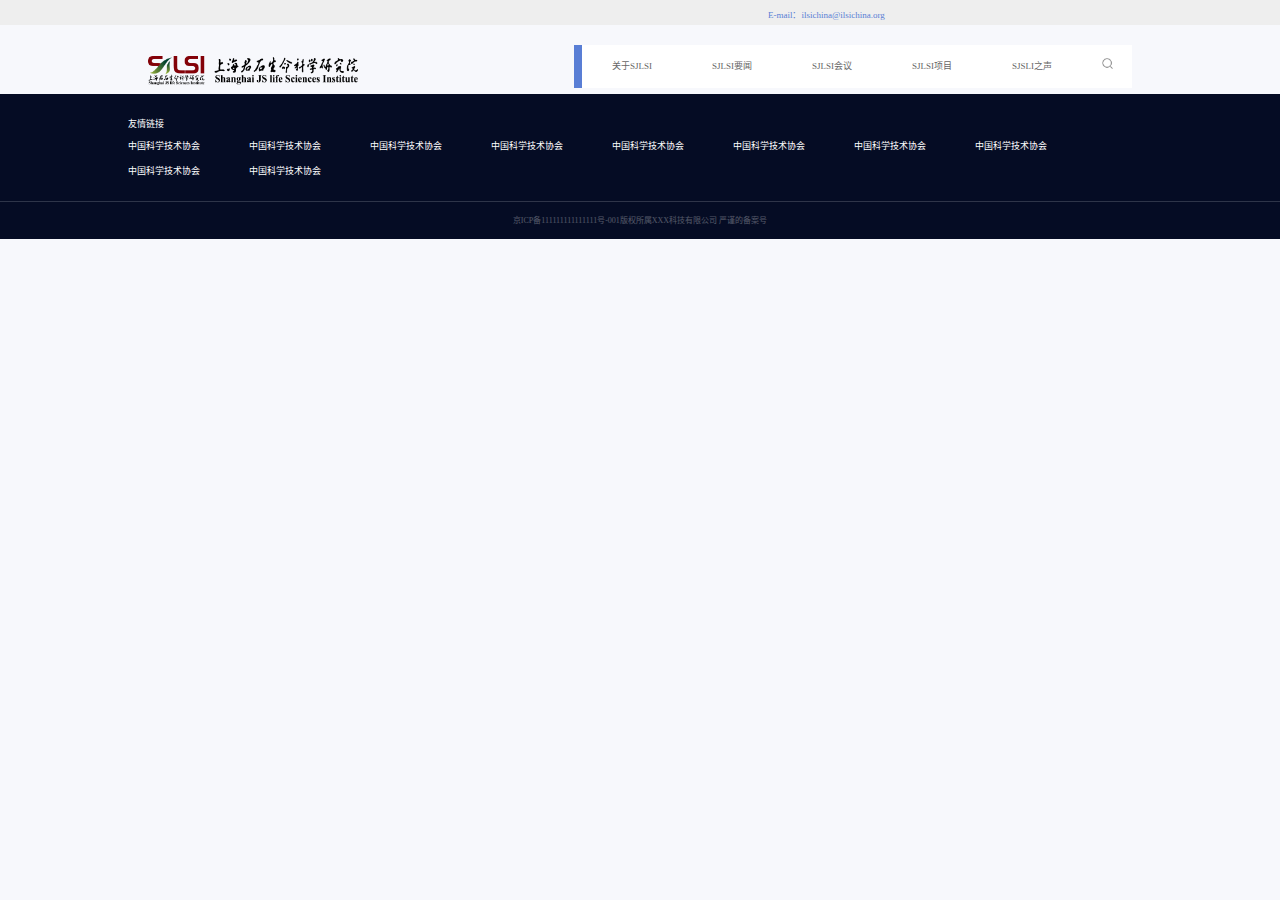
<file: base.html>
<!DOCTYPE html>
<html lang="zh-CN">
<head>
  <title>hah</title>
  <meta charset="UTF-8">
  <link rel="stylesheet" href="css/index.css">


</head>
<body>
<div class="wrap">
  <!--顶部灰色登录注册-->
  <div class="tip">
    <div class="tip_left"></div>
    <div class="tip_right">
      <span class="emil">E-mail：ilsichina@ilsichina.org</span>
      <!--<span class="login_r m">登录</span>-->
      <!--<span class="login_r">注册</span>-->
    </div>
  </div>
  <!--公共菜单栏-->
  <div class="menu">
   <div class="menu_inner">
     <div class="logo">
       <img src="images/logo.png" alt="">
     </div>
     <div class="menu_right">
       <ul>
         <li><a href="">关于SJLSI</a></li>
         <li><a href="news.html">SJLSI要闻</a></li>
         <li><a href="">SJLSI会议</a></li>
         <li><a href="">SJLSI项目</a></li>
         <li><a href="">SJSLI之声</a></li>
         <li class="search">
           <img class="se" src="images/search.png" alt="">
         </li>
       </ul>
     </div>
   </div>
  </div>
  <!--中间内容部分 todo-->


  <!--底部页脚-->
  <div class="footer">

    <div class="jump">
      <h1>友情链接</h1>
      <ul>
        <li>中国科学技术协会</li>
        <li>中国科学技术协会</li>
        <li>中国科学技术协会</li>
        <li>中国科学技术协会</li>
        <li>中国科学技术协会</li>
        <li>中国科学技术协会</li>
        <li>中国科学技术协会</li>
        <li>中国科学技术协会</li>
        <li>中国科学技术协会</li>
        <li>中国科学技术协会</li>

      </ul>
    </div>
    <div class="line">
      京ICP备111111111111111号-001版权所属XXX科技有限公司 严谨的备案号
    </div>
  </div>
</div>


</body>
</html>
</file>
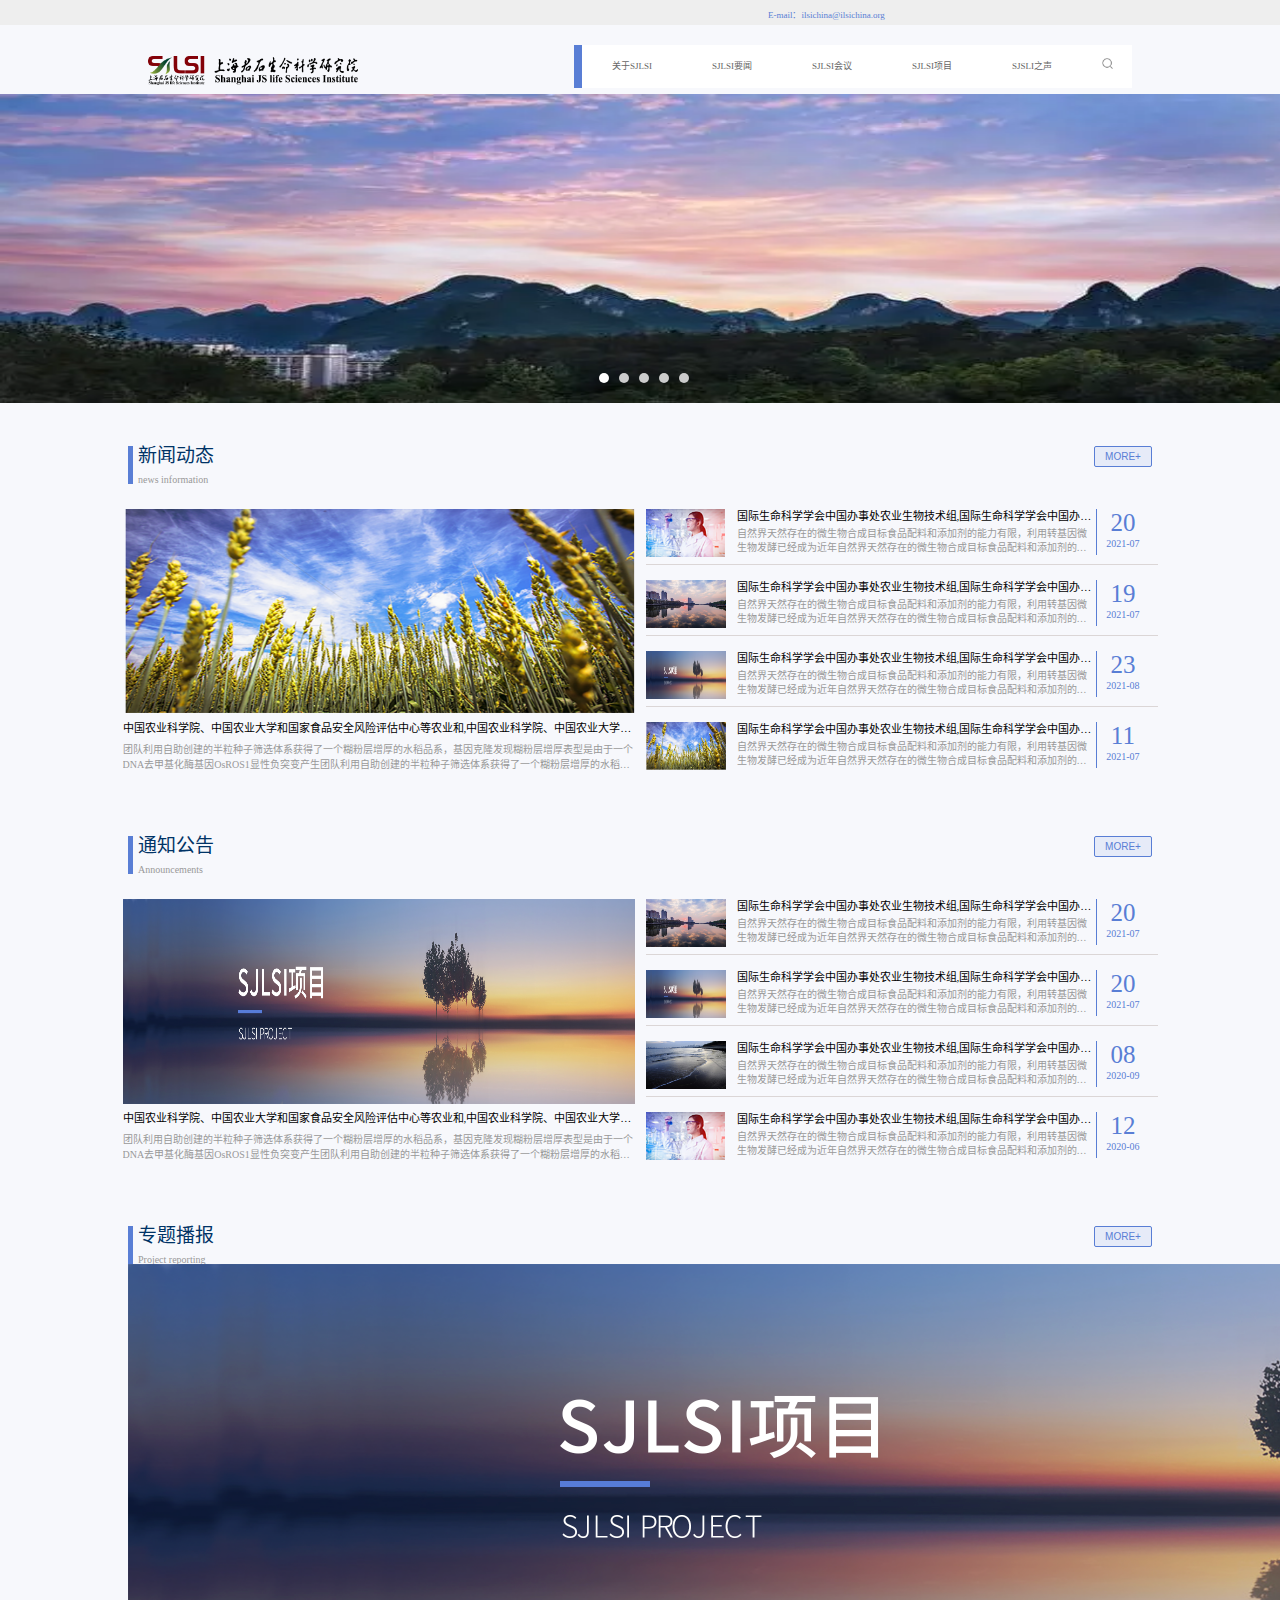
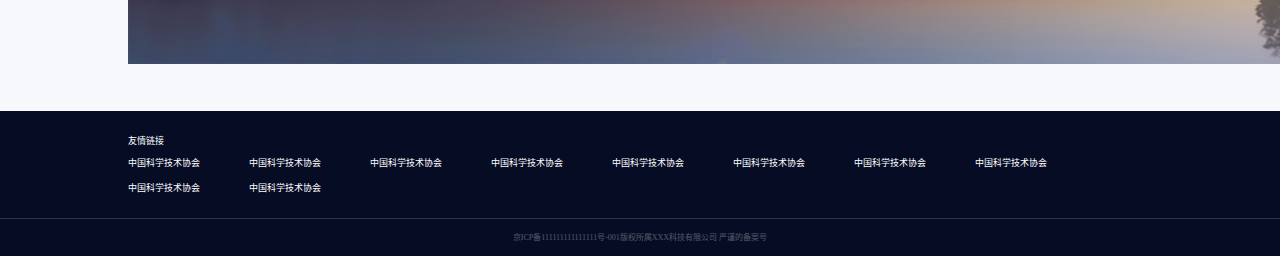
<file: news.html>
<!DOCTYPE html>
<html lang="zh-CN">
<head>
  <title>生物科技网站</title>
  <meta charset="UTF-8">
  <link rel="stylesheet" href="css/index.css">
  <link rel="stylesheet" href="css/xiao.css">
  <script type="text/javascript" src="./js/index.js"></script>
</head>
<body>
<div class="wrap">
  <!--顶部灰色登录注册-->
  <div class="tip">
    <div class="tip_left"></div>
    <div class="tip_right">
      <span class="emil">E-mail：ilsichina@ilsichina.org</span>
      <!--<span class="login_r m">登录</span>-->
      <!--<span class="login_r">注册</span>-->
    </div>
  </div>
  <!--公共菜单栏-->
  <div class="menu">
   <div class="menu_inner">
     <div class="logo">
       <img src="images/logo.png" alt="">
     </div>
     <div class="menu_right">
       <ul>
         <li><a href="">关于SJLSI</a></li>
         <li><a href="news.html">SJLSI要闻</a></li>
         <li><a href="">SJLSI会议</a></li>
         <li><a href="">SJLSI项目</a></li>
         <li><a href="">SJSLI之声</a></li>
         <li class="search">
           <img class="se" src="images/search.png" alt="">
         </li>
       </ul>
     </div>
   </div>
  </div>
  <!--轮播图-->
  <div id= "parent">
    <div id="uls">
      <ul id="img_ul">
        <!--链接跳转的页面-->
        <li><a href="http://www.baidu.com"><img src="images/1%20(1).webp"/></a></li>
        <li><img src="images/1%20(2).webp"/></li>
        <li><img src="images/1%20(1).jpg"/></li>
        <li><img src="images/1%20(2).jpg"/></li>
        <li><img src="images/1%20(3).jpg"/></li>
      </ul>
      <ul id='litCir_ul'></ul>
    </div>
    <div id="buttons">
      <span id="left">&lt;</span>
      <span id="right">&gt;</span>
    </div>
  </div>
  <!--中间部分-->
  <div class="center">
    <!--新闻动态大循环外侧-->
    <div class="new">
       <div class="new_title">
         <span class="title">新闻动态</span>
         <a href="" class="more">MORE+</a>
         <div class="title_min">news information</div>
       </div>

      <div class="new_img">
        <div class="new_left">
          <img src="images/lun2.png" alt="">
          <h2>中国农业科学院、中国农业大学和国家食品安全风险评估中心等农业和,中国农业科学院、中国农业大学和国家食品安全风险评估中心等农业和中国农业科学院、中国农业大学和国家食品安全风险评估中心等农业和中国农业科学院、中国农业大学和国家食品安全风险评估中心等农业和中国农业科学院、中国农业大学和国家食品安全风险评估中心等农业和中国农业科学院、中国农业大学和国家食品安全风险评估中心等农业和</h2>
          <p>
            团队利用自助创建的半粒种子筛选体系获得了一个糊粉层增厚的水稻品系，基因克隆发现糊粉层增厚表型是由于一个DNA去甲基化酶基因OsROS1显性负突变产生团队利用自助创建的半粒种子筛选体系获得了一个糊粉层增厚的水稻品系，基因克隆发现糊粉层增厚表型是由于一个DNA去甲基化酶基因OsROS1显性负突变产生团队利用自助创建的半粒种子筛选体系获得了一个糊粉层增厚的水稻品系，基因克隆发现糊粉层增厚表型是由于一个DNA去甲基化酶基因OsROS1显性负突变产生

          </p>
        </div>
        <div class="new_right">
          <!--每一条循环数据-->
          <div class="new_item">
            <div class="s_img">
              <img src="images/min.png" alt="">
            </div>
            <div class="text_tip">
              <h2>国际生命科学学会中国办事处农业生物技术组,国际生命科学学会中国办事处农业生物技术组国际生命科学学会中国办事处农业生物技术组</h2>
              <p>
                自然界天然存在的微生物合成目标食品配料和添加剂的能力有限，利用转基因微生物发酵已经成为近年自然界天然存在的微生物合成目标食品配料和添加剂的能力有限，利用转基因微生物发酵已经成为近年自然界天然存在的微生物合成目标食品配料和添加剂的能力有限，利用转基因微生物发酵已经成为近年自然界天然存在的微生物合成目标食品配料和添加剂的能力有限，利用转基因微生物发酵已经成为近年
              </p>
            </div>
            <div class="date">
              <div class="day">20</div>
              <div class="year">2021-07</div>
            </div>
          </div>
          <!--每一条循环数据-->
          <div class="new_item">
            <div class="s_img">
              <img src="images/1%20(3).jpg" alt="">
            </div>
            <div class="text_tip">
              <h2>国际生命科学学会中国办事处农业生物技术组,国际生命科学学会中国办事处农业生物技术组国际生命科学学会中国办事处农业生物技术组</h2>
              <p>
                自然界天然存在的微生物合成目标食品配料和添加剂的能力有限，利用转基因微生物发酵已经成为近年自然界天然存在的微生物合成目标食品配料和添加剂的能力有限，利用转基因微生物发酵已经成为近年自然界天然存在的微生物合成目标食品配料和添加剂的能力有限，利用转基因微生物发酵已经成为近年自然界天然存在的微生物合成目标食品配料和添加剂的能力有限，利用转基因微生物发酵已经成为近年
              </p>
            </div>
            <div class="date">
              <div class="day">19</div>
              <div class="year">2021-07</div>
            </div>
          </div>
          <!--每一条循环数据-->
          <div class="new_item">
            <div class="s_img">
              <img src="images/lun3.png" alt="">
            </div>
            <div class="text_tip">
              <h2>国际生命科学学会中国办事处农业生物技术组,国际生命科学学会中国办事处农业生物技术组国际生命科学学会中国办事处农业生物技术组</h2>
              <p>
                自然界天然存在的微生物合成目标食品配料和添加剂的能力有限，利用转基因微生物发酵已经成为近年自然界天然存在的微生物合成目标食品配料和添加剂的能力有限，利用转基因微生物发酵已经成为近年自然界天然存在的微生物合成目标食品配料和添加剂的能力有限，利用转基因微生物发酵已经成为近年自然界天然存在的微生物合成目标食品配料和添加剂的能力有限，利用转基因微生物发酵已经成为近年
              </p>
            </div>
            <div class="date">
              <div class="day">23</div>
              <div class="year">2021-08</div>
            </div>
          </div>
          <!--每一条循环数据-->
          <div class="new_item">
            <div class="s_img">
              <img src="images/lun2.png" alt="">
            </div>
            <div class="text_tip">
              <h2>国际生命科学学会中国办事处农业生物技术组,国际生命科学学会中国办事处农业生物技术组国际生命科学学会中国办事处农业生物技术组</h2>
              <p>
                自然界天然存在的微生物合成目标食品配料和添加剂的能力有限，利用转基因微生物发酵已经成为近年自然界天然存在的微生物合成目标食品配料和添加剂的能力有限，利用转基因微生物发酵已经成为近年自然界天然存在的微生物合成目标食品配料和添加剂的能力有限，利用转基因微生物发酵已经成为近年自然界天然存在的微生物合成目标食品配料和添加剂的能力有限，利用转基因微生物发酵已经成为近年
              </p>
            </div>
            <div class="date">
              <div class="day">11</div>
              <div class="year">2021-07</div>
            </div>
          </div>

        </div>
      </div>

    </div>
    <!--通知公告-->
    <div class="new">
       <div class="new_title">
         <span class="title">通知公告</span>
         <a href="" class="more">MORE+</a>
         <div class="title_min">Announcements</div>
       </div>

      <div class="new_img">
        <div class="new_left">
          <img src="images/lun3.png" alt="">
          <h2>中国农业科学院、中国农业大学和国家食品安全风险评估中心等农业和,中国农业科学院、中国农业大学和国家食品安全风险评估中心等农业和中国农业科学院、中国农业大学和国家食品安全风险评估中心等农业和中国农业科学院、中国农业大学和国家食品安全风险评估中心等农业和中国农业科学院、中国农业大学和国家食品安全风险评估中心等农业和中国农业科学院、中国农业大学和国家食品安全风险评估中心等农业和</h2>
          <p>
            团队利用自助创建的半粒种子筛选体系获得了一个糊粉层增厚的水稻品系，基因克隆发现糊粉层增厚表型是由于一个DNA去甲基化酶基因OsROS1显性负突变产生团队利用自助创建的半粒种子筛选体系获得了一个糊粉层增厚的水稻品系，基因克隆发现糊粉层增厚表型是由于一个DNA去甲基化酶基因OsROS1显性负突变产生团队利用自助创建的半粒种子筛选体系获得了一个糊粉层增厚的水稻品系，基因克隆发现糊粉层增厚表型是由于一个DNA去甲基化酶基因OsROS1显性负突变产生

          </p>
        </div>
        <div class="new_right">
          <!--每一条循环数据-->
          <div class="new_item">
            <div class="s_img">
              <img src="images/1%20(3).jpg" alt="">
            </div>
            <div class="text_tip">
              <h2>国际生命科学学会中国办事处农业生物技术组,国际生命科学学会中国办事处农业生物技术组国际生命科学学会中国办事处农业生物技术组</h2>
              <p>
                自然界天然存在的微生物合成目标食品配料和添加剂的能力有限，利用转基因微生物发酵已经成为近年自然界天然存在的微生物合成目标食品配料和添加剂的能力有限，利用转基因微生物发酵已经成为近年自然界天然存在的微生物合成目标食品配料和添加剂的能力有限，利用转基因微生物发酵已经成为近年自然界天然存在的微生物合成目标食品配料和添加剂的能力有限，利用转基因微生物发酵已经成为近年
              </p>
            </div>
            <div class="date">
              <div class="day">20</div>
              <div class="year">2021-07</div>
            </div>
          </div>
          <!--每一条循环数据-->
          <div class="new_item">
            <div class="s_img">
              <img src="images/lun3.png" alt="">
            </div>
            <div class="text_tip">
              <h2>国际生命科学学会中国办事处农业生物技术组,国际生命科学学会中国办事处农业生物技术组国际生命科学学会中国办事处农业生物技术组</h2>
              <p>
                自然界天然存在的微生物合成目标食品配料和添加剂的能力有限，利用转基因微生物发酵已经成为近年自然界天然存在的微生物合成目标食品配料和添加剂的能力有限，利用转基因微生物发酵已经成为近年自然界天然存在的微生物合成目标食品配料和添加剂的能力有限，利用转基因微生物发酵已经成为近年自然界天然存在的微生物合成目标食品配料和添加剂的能力有限，利用转基因微生物发酵已经成为近年
              </p>
            </div>
            <div class="date">
              <div class="day">20</div>
              <div class="year">2021-07</div>
            </div>
          </div>
          <!--每一条循环数据-->
          <div class="new_item">
            <div class="s_img">
              <img src="images/1%20(1).jpg" alt="">
            </div>
            <div class="text_tip">
              <h2>国际生命科学学会中国办事处农业生物技术组,国际生命科学学会中国办事处农业生物技术组国际生命科学学会中国办事处农业生物技术组</h2>
              <p>
                自然界天然存在的微生物合成目标食品配料和添加剂的能力有限，利用转基因微生物发酵已经成为近年自然界天然存在的微生物合成目标食品配料和添加剂的能力有限，利用转基因微生物发酵已经成为近年自然界天然存在的微生物合成目标食品配料和添加剂的能力有限，利用转基因微生物发酵已经成为近年自然界天然存在的微生物合成目标食品配料和添加剂的能力有限，利用转基因微生物发酵已经成为近年
              </p>
            </div>
            <div class="date">
              <div class="day">08</div>
              <div class="year">2020-09</div>
            </div>
          </div>
          <!--每一条循环数据-->
          <div class="new_item">
            <div class="s_img">
              <img src="images/min.png" alt="">
            </div>
            <div class="text_tip">
              <h2>国际生命科学学会中国办事处农业生物技术组,国际生命科学学会中国办事处农业生物技术组国际生命科学学会中国办事处农业生物技术组</h2>
              <p>
                自然界天然存在的微生物合成目标食品配料和添加剂的能力有限，利用转基因微生物发酵已经成为近年自然界天然存在的微生物合成目标食品配料和添加剂的能力有限，利用转基因微生物发酵已经成为近年自然界天然存在的微生物合成目标食品配料和添加剂的能力有限，利用转基因微生物发酵已经成为近年自然界天然存在的微生物合成目标食品配料和添加剂的能力有限，利用转基因微生物发酵已经成为近年
              </p>
            </div>
            <div class="date">
              <div class="day">12</div>
              <div class="year">2020-06</div>
            </div>
          </div>

        </div>
      </div>

    </div>
    <!--专题播报-->
    <div class="new">
       <div class="new_title">
         <span class="title">专题播报</span>
         <a href="" class="more">MORE+</a>
         <div class="title_min">Project reporting</div>
       </div>

      <div class="project_img">
        <div class="wrap">
          <img src="images/lun3.png" alt="">
        </div>

      </div>

    </div>

    <!---->
  </div>


  <!--底部页脚-->
  <div class="footer">

    <div class="jump">
      <h1>友情链接</h1>
      <ul>
        <li>中国科学技术协会</li>
        <li>中国科学技术协会</li>
        <li>中国科学技术协会</li>
        <li>中国科学技术协会</li>
        <li>中国科学技术协会</li>
        <li>中国科学技术协会</li>
        <li>中国科学技术协会</li>
        <li>中国科学技术协会</li>
        <li>中国科学技术协会</li>
        <li>中国科学技术协会</li>

      </ul>
    </div>
    <div class="line">
      京ICP备111111111111111号-001版权所属XXX科技有限公司 严谨的备案号
    </div>
  </div>
</div>
</body>

</html>
</file>
<file: css/index.css>
@charset 'UTF-8';
body{
  font-family:'微软雅黑', '苹方', sans-serif;
}
/* 清除内外边距 */
body,
h1,
h2,
h3,
h4,
h5,
h6,
hr,
p,
blockquote,

  /* structural elements 结构元 素 */
dl,
dt,
dd,
ul,
ol,
li,

  /* list elements 列表元素 */
pre,

  /* text formatting elements 文本格式元素 */
fieldset,
lengend,
button,
input,
textarea,

  /* form elements 表单元素 */
th,
td {

  /* table elements 表格元素 */
  margin: 0;
  padding: 0;
}

/* 设置默认字体 */
body,
button,
input,
select,
textarea {
  font: '微软雅黑', '苹方', sans-serif;
}
h4,
h5,
h6 {
  font-size: 100%;
}
address,
cite,
dfn,
em,
var {
  font-style: normal;
}

/* 将斜体扶正 */
code,
kbd,
pre,
samp,
tt {
  font-family: 'Courier New', Courier, monospace;
}

/* 重置列表元素 */
ul,
ol {
  list-style: none;
}

/* 重置文本格式元素 */
a {
  text-decoration: none;
  color: #666;
  cursor: pointer;
}
body{
  background: #F7F8FC;
  /*overflow: hidden;*/
}
.wrap{
/*position: relative;*/
  /*overflow: hidden;*/
}
/*顶部灰色登录注册*/
.tip{
  height: 25px;
  line-height: 25px;
  width: 100%;
  background: #eee;
  overflow: hidden;
}
.tip_left{
  width: 60%;
  float: left;
  height: 40px;
}
.tip_right{
  width: 30%;
  float: left;
}
.emil{
  width: 186px;
  height: 14px;
  font-size: 9px;
  font-family: Microsoft YaHei;
  font-weight: 300;
  color: #597ED5;
}
.m{
  margin-left: 30px;
}
.login_r{
  margin-left: 15px;
  width: 29px;
  height: 14px;
  font-size: 9px;
  font-family: Microsoft YaHei;
  font-weight: 300;
  color: #666666;
}

/*公共菜单栏*/
.menu{
  height: 69px;
  line-height: 69px;
  width: 100%;
  /*background: #fff;*/
}
.menu_inner{
  width: 80%;
  margin: 0 auto;
  height: 69px;
  box-sizing: border-box;
  padding: 20px;
  overflow: hidden;
}
.logo{
  float: left;
  /*display: inline-block;*/
  /*width: 300px;*/
  height: 29px;
  width: 210px;
}
.logo img{
  width: 100% ;
  height: 100%;
  /*vertical-align: middle;*/
}
.menu_right{
  float: right;
  /*background: #00000012;*/
  /*display: inline-block;*/
  /*margin-left: 145px;*/
  background: #fff;
  border-left: 8px solid #597ED5;
}

.menu_right ul{
  /*width: 494px;*/
  height: 43px;
  float: left;
}
.menu_right ul li{
   width: 100px;
   height: 43px;
   line-height: 43px;
   float: left;
   text-align: center;
  font-size: 9px;
  font-family: Microsoft YaHei;
  font-weight: 300;
  color: #535353;
}
.menu_right ul li.search{
   width: 50px;
   height: 43px;
   line-height: 43px;
   float: left;
   text-align: center;
  font-size: 9px;
  font-family: Microsoft YaHei;
  font-weight: 300;
  color: #535353;
}
.se{
  width: 11px;
  height: 11px;
}

.footer{
  /*overflow: hidden;*/
  /*height: 144px;*/
  /*position: absolute;*/
  /*bottom: 0;*/
  background: #050C24;
  box-sizing: border-box;
  width: 100%;
}
.line{
  width: 100%;
  height: 37px;
  border-top: 1px solid #9094A0;
  text-align: center;
  font-size: 8px;
  font-family: Microsoft YaHei;
  font-weight: 300;
  color: #FFFFFF;
  line-height: 37px;
  opacity: 0.3;
}
.jump{
  /*background: red;*/
  width: 80%;
  height: 107px;
  margin: 0 auto;
  padding-top: 20px;
  box-sizing: border-box;
}
.jump h1{
  width: 66px;
  height: 20px;
  font-size: 9px;
  font-family: Microsoft YaHei;
  font-weight: 300;
  color: #FFFFFF;
  line-height: 20px;
}
.jump ul li{
  float: left;
  margin-right: 21px;
  width: 100px;
  height: 25px;
  font-size: 9px;
  font-family: Microsoft YaHei;
  font-weight: 300;
  color: #FFFFFF;
  line-height: 25px;
}
</file>
<file: css/xiao.css>
/*轮播图样式*/

#parent{
  position: relative;
  margin: 0px auto;
  padding: 0;
  width: 1300px;
  height: 309px;
}
#uls{
  position: relative;
  margin: 0;
  padding: 0;
  width: 1300px;
  height: 309px;
  overflow: hidden;
}
#img_ul{
  position: absolute;
  margin: 0;
  padding: 0;
  left: 0;
  top: 0;
  width: 7800px;           /*多留出一张图片的宽度！*/
  list-style: none;
}
#img_ul li{
  float: left;
  margin: 0;
  padding: 0;
  width: 1300px;
  height: 309px;
}
#img_ul li img{
  width: 1300px;
  height: 309px;
}
#litCir_ul{
  position: absolute;
  margin: 0;
  padding: 0;
  right: 47%;
  bottom: 20px;
  list-style: none;
}
#litCir_ul li{
  margin: 0;
  padding: 0;
  float: left;
  width: 10px;
  height: 10px;
  text-align: center;
  line-height: 10px;
  border-radius: 50%;
  margin-left:10px ;
  cursor: pointer;
}
li.active{
  background-color: white;
}
li.quiet{
  background-color: #cccccc;
}
#buttons{
  margin: 0;
  padding: 0;
  display: none;
}
#buttons span{
  position: absolute;
  width: 40px;
  height: 40px;
  top: 50%;
  margin-top: -20px;
  line-height: 40px;
  text-align: center;
  font-weight: bold;
  font-family: Simsun;
  font-size: 30px;
  border: 1px solid #fff;
  opacity: 0.3;
  cursor: pointer;
  color: #fff;
  background: black;
}
#left{
  left: 5px;
}
#right{
  left: 100%;
  margin-left: -45px;
}
/*中间部分*/
.center{
  width: 80%;
  margin: 43px auto;
/*overflow: hidden;*/
}
.center .new{
  width: 100%;
  /*overflow: hidden;*/
  margin-top: 59px;
}
.center .new:first-child{
  width: 100%;
  /*overflow: hidden;*/
  margin-top: 0px;
}
.new_title{
  height: 38px;
  border-left: 5px solid #597ED5;
  padding-left: 5px;
  box-sizing: border-box;
}
.title{
  width: 78px;
  height: 19px;
  font-size: 19px;
  font-family: Microsoft YaHei;
  font-weight: 400;
  color: #003366;
  line-height: 19px;
}
.more{
  width: 56px;
  height: 19px;
  line-height: 19px;
  background: rgba(89, 126, 213, 0.1);
  border: 1px solid #597ED5;
  border-radius: 2px;
  color: #597ED5;
  float: right;
  display: block;
  font-size: 10px;
  text-align: center;
  /*margin-left: 609px;*/
}
.title_min{
  margin-top: 9px;
  width: 111px;
  height: 9px;
  line-height: 9px;

  font-size: 10px;
  font-family: Microsoft YaHei;
  font-weight: 400;
  color: #999999;
}
.new_img{
  margin-top: 25px;
  display: flex;
  justify-content: center;
}
.new_left{
  flex: 1;
  width: 50%;
}
.new_left img{
  width: 100%;
  height: 205px;
  vertical-align: middle;
}
.new_left p{
  width: 100%;
  /*width: 364px;*/
  height: 28px;
  line-height: 15px;
  font-size: 10px;
  font-family: Microsoft YaHei;
  font-weight: 400;
  color: #999999;
  text-overflow: ellipsis;
  overflow: hidden;
  display:-webkit-box;
  -webkit-box-orient:vertical;
  -webkit-line-clamp:2;
}
.new_left h2{
  width: 100%;
  /*width: 356px;*/
  height: 28px;
  line-height: 28px;
  font-size: 11px;
  font-family: Microsoft YaHei;
  font-weight: 400;
  color: #000000;
  text-overflow: ellipsis;
  overflow: hidden;
  word-break: break-all;
  white-space: nowrap;
}
.new_right{
  flex: 1;
  width: 50%;
  margin-left: 11px;
  box-sizing: border-box;
}
.new_right .new_item{
 /* flex: 1;
  width: 50%;
  margin-left: 11px;
  box-sizing: border-box;*/
  height: 55px;
  border-bottom: 1px solid #DBD6D6;
  margin-top: 15px;
}
.new_right .new_item:nth-child(1){
  margin-top: 0px;
}
.new_right .new_item:last-child{
  border-bottom: 0px solid #DBD6D6;
}
.new_right .new_item .s_img{
 width: 80px;
  height: 48px;
  float: left;
}
.new_right .new_item .s_img img{
 width: 80px;
  height: 48px;
}

.new_right .new_item .text_tip{
 float: left;
  width: 70%;
  margin-left: 11px;
}
.new_right .new_item .date{
  float: right;
  width: 10%;
  height: 83%;
  margin-right: 9px;
 /*float: left;*/
  /*width: 10%;*/
  /*height: 83%;*/
  border-left: 1px solid #597ED5;
  text-align: center;
}
.new_right .new_item .date .day{
  width: 100%;
  height: 27px;
  line-height: 27px;
  font-size: 25px;
  font-family: Microsoft YaHei;
  font-weight: 400;
  color: #597ED5;
}
.new_right .new_item .date .year{
  width: 100%;
  height: 8px;
  line-height: 8px;
  font-size: 10px;
  font-family: Microsoft YaHei;
  font-weight: 400;
  color: #597ED5;
  line-height: 15px;
}
.new_right .new_item .text_tip h2{
  width: 100%;
  height: 15px;
  line-height: 15px;
  font-size: 11px;
  font-family: Microsoft YaHei;
  font-weight: 400;
  color: #000000;
  text-overflow: ellipsis;
  overflow: hidden;
  word-break: break-all;
  white-space: nowrap;
}
.new_right .new_item .text_tip p{
  margin-top: 3px;
  width: 100%;
  height: 28px;
  line-height: 14px;
  font-size: 10px;
  font-family: Microsoft YaHei;
  font-weight: 400;
  color: #999999;
  text-overflow: ellipsis;
  overflow: hidden;
  display:-webkit-box;
  -webkit-box-orient:vertical;
  -webkit-line-clamp:2;
}

/*专题播报*/
.project_img{

}
</file>
